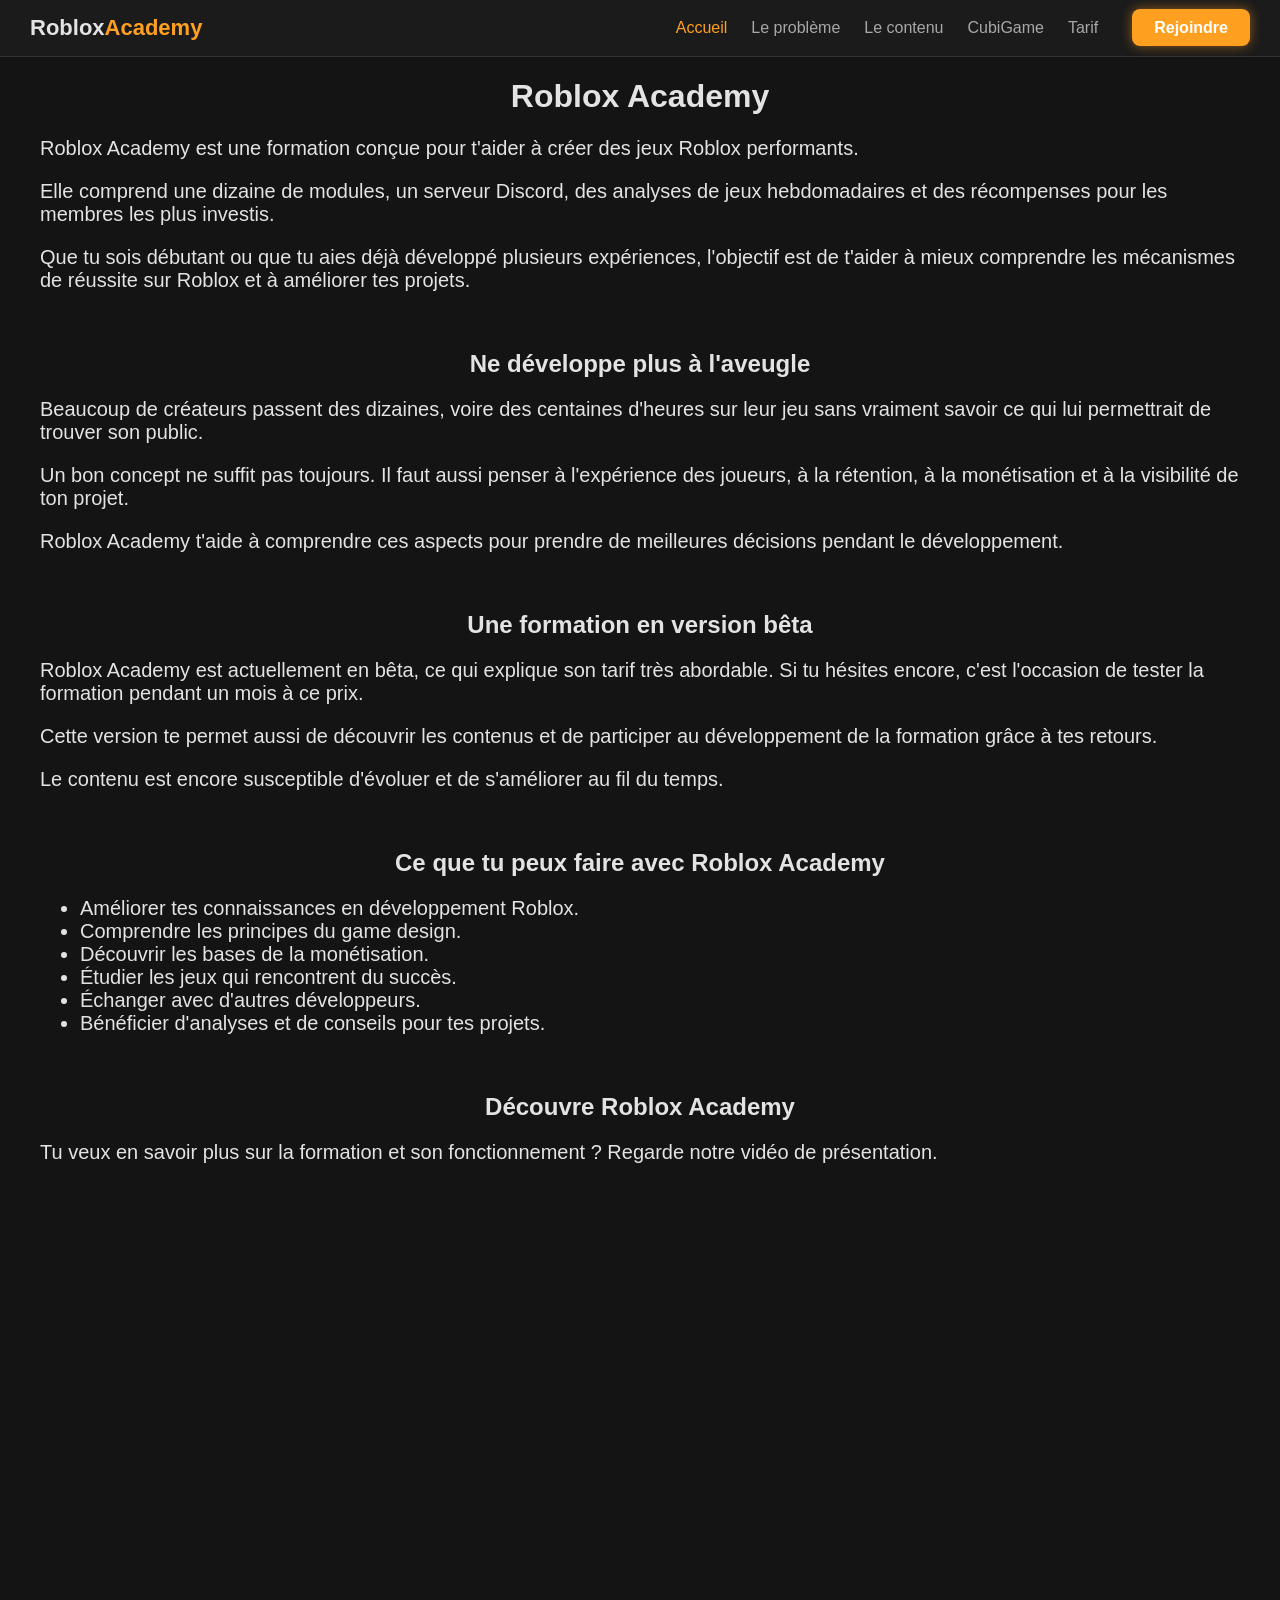
<file: RobloxAcademy/index.html>
<!DOCTYPE html>
<html lang="fr">
<head>
  <meta charset="utf-8">
  <meta name="viewport" content="width=device-width, initial-scale=1">
  <link rel="stylesheet" href="style.css">
  <title>Roblox Academy</title>
</head>
<body>
  <header class="navbar">
    <div class="navbar-inner">
      <a href="index.html" class="logo">Roblox<span>Academy</span></a>
      <nav>
        <a href="index.html" class="active">Accueil</a>
        <a href="problem.html">Le problème</a>
        <a href="contenu.html">Le contenu</a>
        <a href="cubigame.html">CubiGame</a>
        <a href="tarif.html">Tarif</a>
        <a href="https://www.bonzai.pro/cubi-gangggssss/shop/a548_8304/roblox-academy" class="rejoindre" target="_blank" rel="noopener">Rejoindre</a>
      </nav>
    </div>
  </header>

  <h1>Roblox Academy</h1>

  <p>Roblox Academy est une formation conçue pour t'aider à créer des jeux Roblox performants.</p>
  <p>Elle comprend une dizaine de modules, un serveur Discord, des analyses de jeux hebdomadaires et des récompenses pour les membres les plus investis.</p>
  <p>Que tu sois débutant ou que tu aies déjà développé plusieurs expériences, l'objectif est de t'aider à mieux comprendre les mécanismes de réussite sur Roblox et à améliorer tes projets.</p>

  <br/>

  <h2>Ne développe plus à l'aveugle</h2>
  <p>Beaucoup de créateurs passent des dizaines, voire des centaines d'heures sur leur jeu sans vraiment savoir ce qui lui permettrait de trouver son public.</p>
  <p>Un bon concept ne suffit pas toujours. Il faut aussi penser à l'expérience des joueurs, à la rétention, à la monétisation et à la visibilité de ton projet.</p>
  <p>Roblox Academy t'aide à comprendre ces aspects pour prendre de meilleures décisions pendant le développement.</p>

  <br/>

  <h2>Une formation en version bêta</h2>
  <p>Roblox Academy est actuellement en bêta, ce qui explique son tarif très abordable. Si tu hésites encore, c'est l'occasion de tester la formation pendant un mois à ce prix.</p>
  <p>Cette version te permet aussi de découvrir les contenus et de participer au développement de la formation grâce à tes retours.</p>
  <p>Le contenu est encore susceptible d'évoluer et de s'améliorer au fil du temps.</p>

  <br/>

  <h2>Ce que tu peux faire avec Roblox Academy</h2>
  <ul>
    <li>Améliorer tes connaissances en développement Roblox.</li>
    <li>Comprendre les principes du game design.</li>
    <li>Découvrir les bases de la monétisation.</li>
    <li>Étudier les jeux qui rencontrent du succès.</li>
    <li>Échanger avec d'autres développeurs.</li>
    <li>Bénéficier d'analyses et de conseils pour tes projets.</li>
  </ul>

  <br/>

  <h2>Découvre Roblox Academy</h2>
  <p>Tu veux en savoir plus sur la formation et son fonctionnement ? Regarde notre vidéo de présentation.</p>

  <iframe class="video" src="https://www.youtube.com/embed/pSjx_tDbdrU?si=dmgBU6yh7pRNhplI" title="Vidéo de présentation de Roblox Academy" frameborder="0" allow="accelerometer; autoplay; clipboard-write; encrypted-media; gyroscope; picture-in-picture; web-share" referrerpolicy="strict-origin-when-cross-origin" allowfullscreen></iframe>
</body>
</html>
</file>
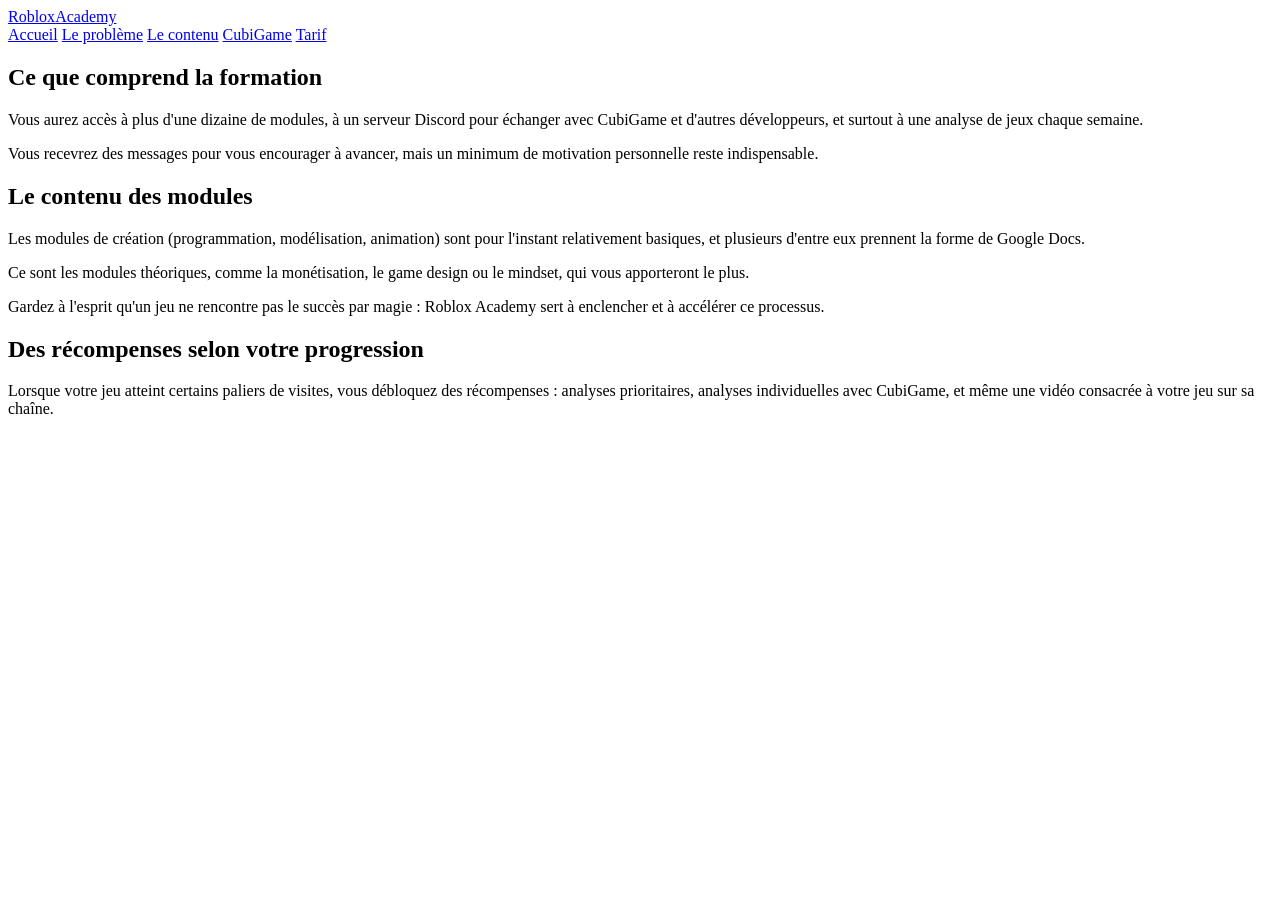
<file: formation.html>
<!DOCTYPE html>
<html lang="fr">
<head>
    <meta charset="utf-8">
    <meta name="viewport" content="width=device-width, initial-scale=1">
    <title>Roblox Academy</title>
</head>
<body>

    <header class="navbar">
        <div class="navbar-inner">
            <a href="index.html" class="logo">Roblox<span>Academy</span></a>
            <nav>
                <a href="index.html" class="active">Accueil</a>
                <a href="problem.html">Le problème</a>
                <a href="contenu.html">Le contenu</a>
                <a href="cubigame.html">CubiGame</a>
                <a href="tarif.html">Tarif</a>
            </nav>
        </div>
    </header>

    <h2>Ce que comprend la formation</h2>
    <p>Vous aurez accès à plus d'une dizaine de modules, à un serveur Discord pour échanger avec CubiGame et d'autres développeurs, et surtout à une analyse de jeux chaque semaine.</p>
    <p>Vous recevrez des messages pour vous encourager à avancer, mais un minimum de motivation personnelle reste indispensable.</p>

    <h2>Le contenu des modules</h2>
    <p>Les modules de création (programmation, modélisation, animation) sont pour l'instant relativement basiques, et plusieurs d'entre eux prennent la forme de Google Docs.</p>
    <p>Ce sont les modules théoriques, comme la monétisation, le game design ou le mindset, qui vous apporteront le plus.</p>
    <p>Gardez à l'esprit qu'un jeu ne rencontre pas le succès par magie : Roblox Academy sert à enclencher et à accélérer ce processus.</p>

    <h2>Des récompenses selon votre progression</h2>
    <p>Lorsque votre jeu atteint certains paliers de visites, vous débloquez des récompenses : analyses prioritaires, analyses individuelles avec CubiGame, et même une vidéo consacrée à votre jeu sur sa chaîne.</p>
</body>
</html>
</file>
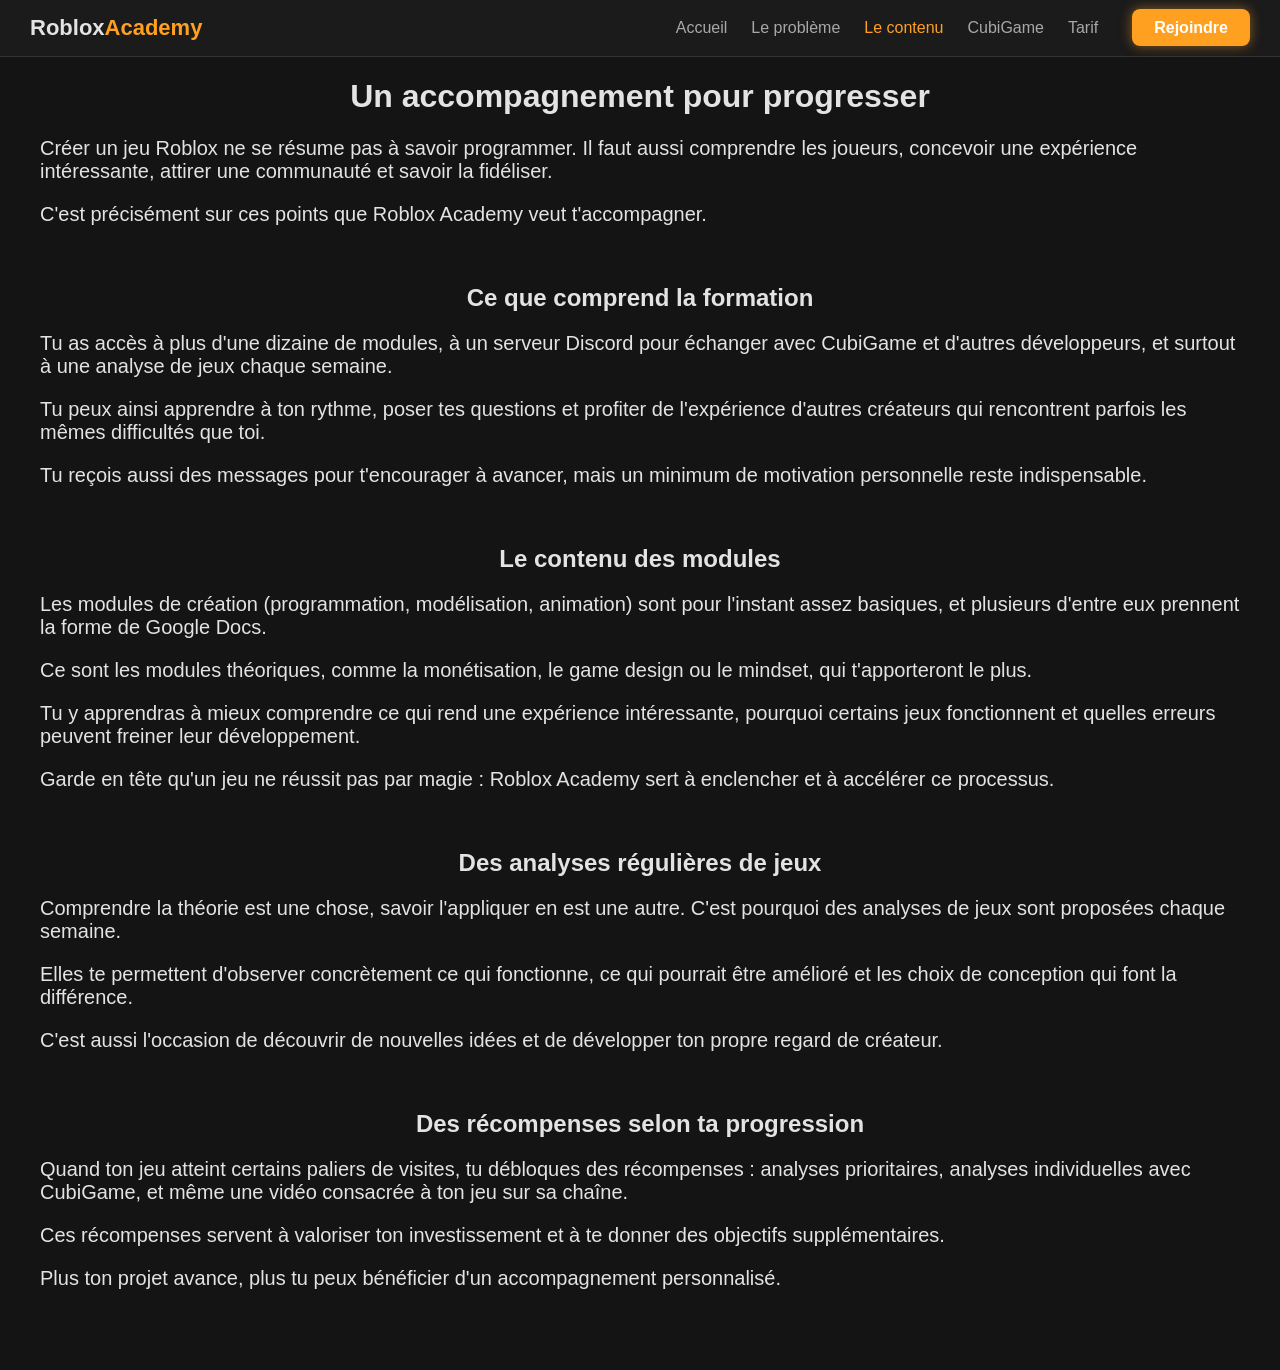
<file: RobloxAcademy/contenu.html>
<!DOCTYPE html>
<html lang="fr">
<head>
  <meta charset="utf-8">
  <meta name="viewport" content="width=device-width, initial-scale=1">
  <link rel="stylesheet" href="style.css">
  <title>Le contenu - Roblox Academy</title>
</head>
<body>
  <header class="navbar">
    <div class="navbar-inner">
      <a href="index.html" class="logo">Roblox<span>Academy</span></a>
      <nav>
        <a href="index.html">Accueil</a>
        <a href="problem.html">Le problème</a>
        <a href="contenu.html" class="active">Le contenu</a>
        <a href="cubigame.html">CubiGame</a>
        <a href="tarif.html">Tarif</a>
        <a href="https://www.bonzai.pro/cubi-gangggssss/shop/a548_8304/roblox-academy" class="rejoindre" target="_blank" rel="noopener">Rejoindre</a>
      </nav>
    </div>
  </header>

  <h1>Un accompagnement pour progresser</h1>
  <p>Créer un jeu Roblox ne se résume pas à savoir programmer. Il faut aussi comprendre les joueurs, concevoir une expérience intéressante, attirer une communauté et savoir la fidéliser.</p>
  <p>C'est précisément sur ces points que Roblox Academy veut t'accompagner.</p>

  <br/>

  <h2>Ce que comprend la formation</h2>
  <p>Tu as accès à plus d'une dizaine de modules, à un serveur Discord pour échanger avec CubiGame et d'autres développeurs, et surtout à une analyse de jeux chaque semaine.</p>
  <p>Tu peux ainsi apprendre à ton rythme, poser tes questions et profiter de l'expérience d'autres créateurs qui rencontrent parfois les mêmes difficultés que toi.</p>
  <p>Tu reçois aussi des messages pour t'encourager à avancer, mais un minimum de motivation personnelle reste indispensable.</p>

  <br/>

  <h2>Le contenu des modules</h2>
  <p>Les modules de création (programmation, modélisation, animation) sont pour l'instant assez basiques, et plusieurs d'entre eux prennent la forme de Google Docs.</p>
  <p>Ce sont les modules théoriques, comme la monétisation, le game design ou le mindset, qui t'apporteront le plus.</p>
  <p>Tu y apprendras à mieux comprendre ce qui rend une expérience intéressante, pourquoi certains jeux fonctionnent et quelles erreurs peuvent freiner leur développement.</p>
  <p>Garde en tête qu'un jeu ne réussit pas par magie : Roblox Academy sert à enclencher et à accélérer ce processus.</p>

  <br/>

  <h2>Des analyses régulières de jeux</h2>
  <p>Comprendre la théorie est une chose, savoir l'appliquer en est une autre. C'est pourquoi des analyses de jeux sont proposées chaque semaine.</p>
  <p>Elles te permettent d'observer concrètement ce qui fonctionne, ce qui pourrait être amélioré et les choix de conception qui font la différence.</p>
  <p>C'est aussi l'occasion de découvrir de nouvelles idées et de développer ton propre regard de créateur.</p>

  <br/>

  <h2>Des récompenses selon ta progression</h2>
  <p>Quand ton jeu atteint certains paliers de visites, tu débloques des récompenses : analyses prioritaires, analyses individuelles avec CubiGame, et même une vidéo consacrée à ton jeu sur sa chaîne.</p>
  <p>Ces récompenses servent à valoriser ton investissement et à te donner des objectifs supplémentaires.</p>
  <p>Plus ton projet avance, plus tu peux bénéficier d'un accompagnement personnalisé.</p>
</body>
</html>
</file>
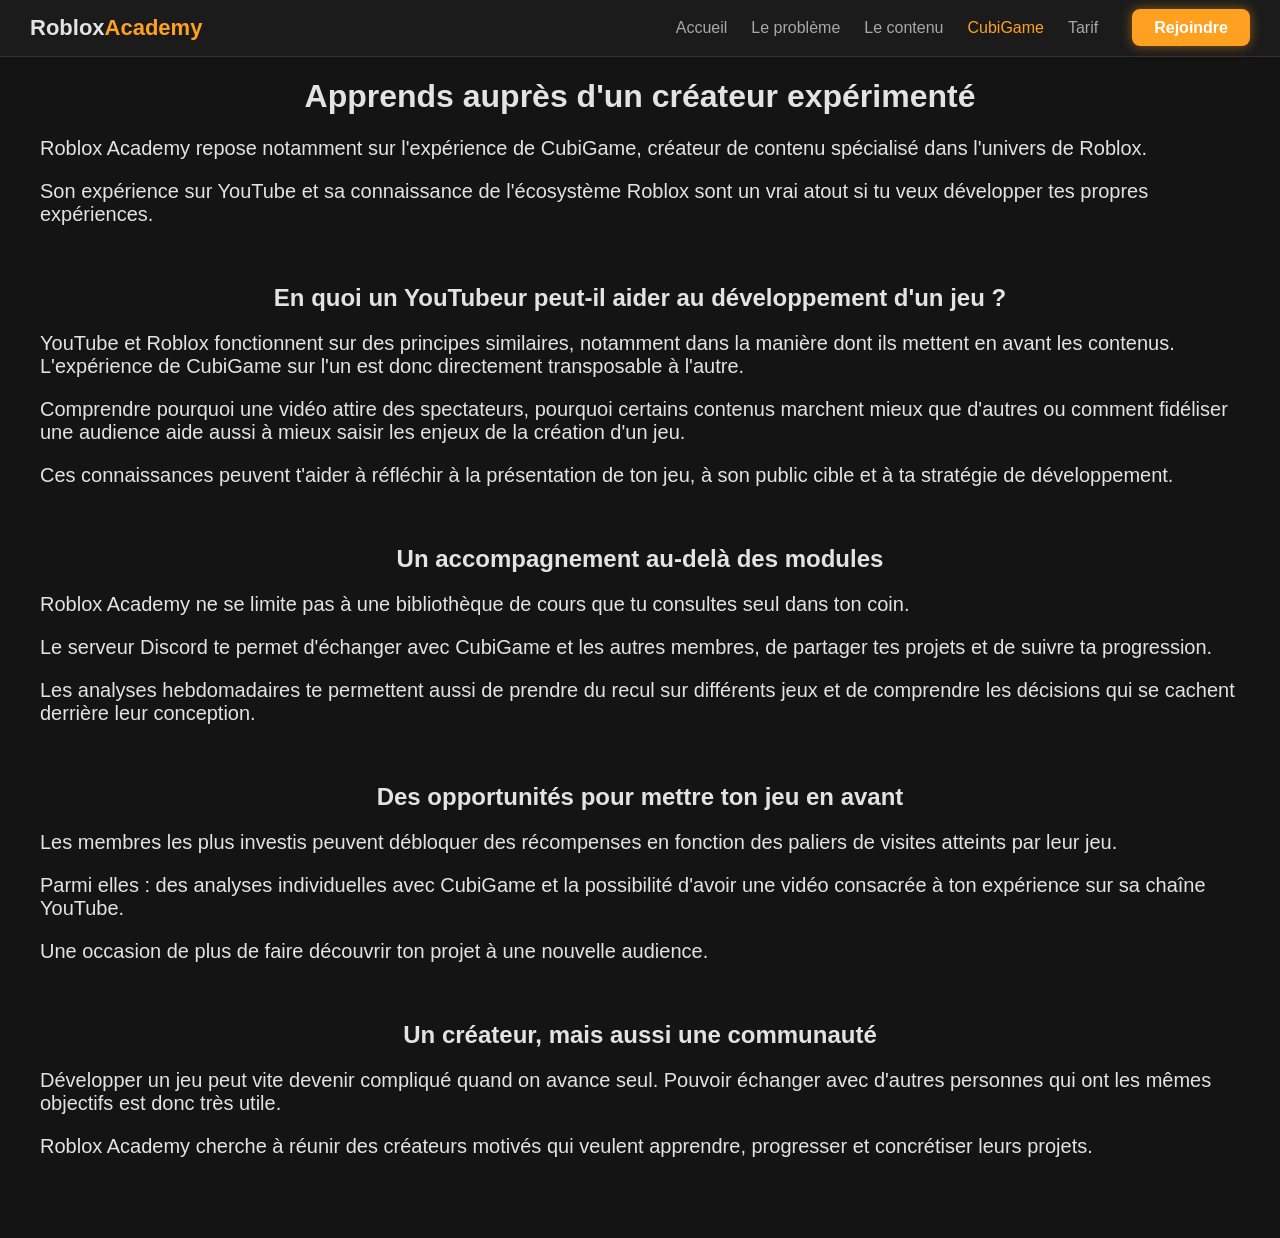
<file: RobloxAcademy/cubigame.html>
<!DOCTYPE html>
<html lang="fr">
<head>
  <meta charset="utf-8">
  <meta name="viewport" content="width=device-width, initial-scale=1">
  <link rel="stylesheet" href="style.css">
  <title>CubiGame - Roblox Academy</title>
</head>
<body>
  <header class="navbar">
    <div class="navbar-inner">
      <a href="index.html" class="logo">Roblox<span>Academy</span></a>
      <nav>
        <a href="index.html">Accueil</a>
        <a href="problem.html">Le problème</a>
        <a href="contenu.html">Le contenu</a>
        <a href="cubigame.html" class="active">CubiGame</a>
        <a href="tarif.html">Tarif</a>
        <a href="https://www.bonzai.pro/cubi-gangggssss/shop/a548_8304/roblox-academy" class="rejoindre" target="_blank" rel="noopener">Rejoindre</a>
      </nav>
    </div>
  </header>

  <h1>Apprends auprès d'un créateur expérimenté</h1>
  <p>Roblox Academy repose notamment sur l'expérience de CubiGame, créateur de contenu spécialisé dans l'univers de Roblox.</p>
  <p>Son expérience sur YouTube et sa connaissance de l'écosystème Roblox sont un vrai atout si tu veux développer tes propres expériences.</p>

  <br/>

  <h2>En quoi un YouTubeur peut-il aider au développement d'un jeu ?</h2>
  <p>YouTube et Roblox fonctionnent sur des principes similaires, notamment dans la manière dont ils mettent en avant les contenus. L'expérience de CubiGame sur l'un est donc directement transposable à l'autre.</p>
  <p>Comprendre pourquoi une vidéo attire des spectateurs, pourquoi certains contenus marchent mieux que d'autres ou comment fidéliser une audience aide aussi à mieux saisir les enjeux de la création d'un jeu.</p>
  <p>Ces connaissances peuvent t'aider à réfléchir à la présentation de ton jeu, à son public cible et à ta stratégie de développement.</p>

  <br/>

  <h2>Un accompagnement au-delà des modules</h2>
  <p>Roblox Academy ne se limite pas à une bibliothèque de cours que tu consultes seul dans ton coin.</p>
  <p>Le serveur Discord te permet d'échanger avec CubiGame et les autres membres, de partager tes projets et de suivre ta progression.</p>
  <p>Les analyses hebdomadaires te permettent aussi de prendre du recul sur différents jeux et de comprendre les décisions qui se cachent derrière leur conception.</p>

  <br/>

  <h2>Des opportunités pour mettre ton jeu en avant</h2>
  <p>Les membres les plus investis peuvent débloquer des récompenses en fonction des paliers de visites atteints par leur jeu.</p>
  <p>Parmi elles : des analyses individuelles avec CubiGame et la possibilité d'avoir une vidéo consacrée à ton expérience sur sa chaîne YouTube.</p>
  <p>Une occasion de plus de faire découvrir ton projet à une nouvelle audience.</p>

  <br/>

  <h2>Un créateur, mais aussi une communauté</h2>
  <p>Développer un jeu peut vite devenir compliqué quand on avance seul. Pouvoir échanger avec d'autres personnes qui ont les mêmes objectifs est donc très utile.</p>
  <p>Roblox Academy cherche à réunir des créateurs motivés qui veulent apprendre, progresser et concrétiser leurs projets.</p>
</body>
</html>
</file>
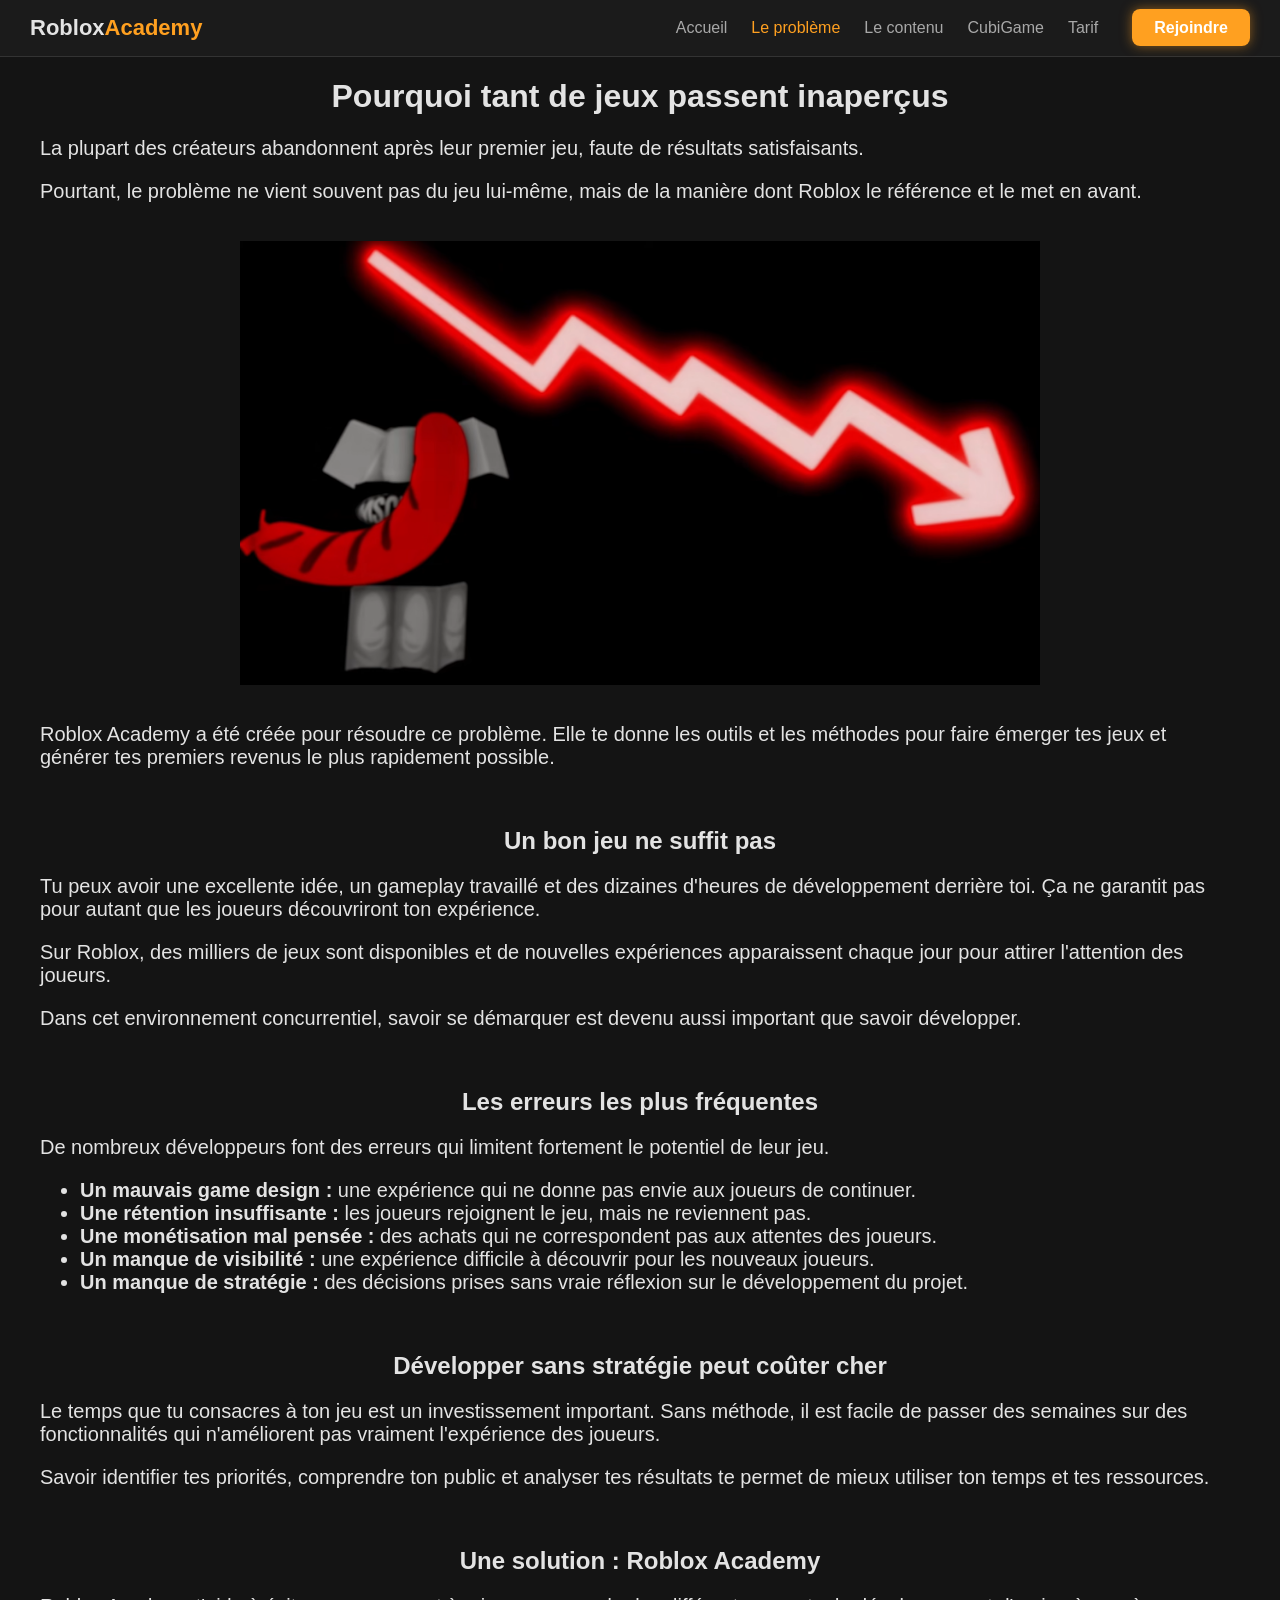
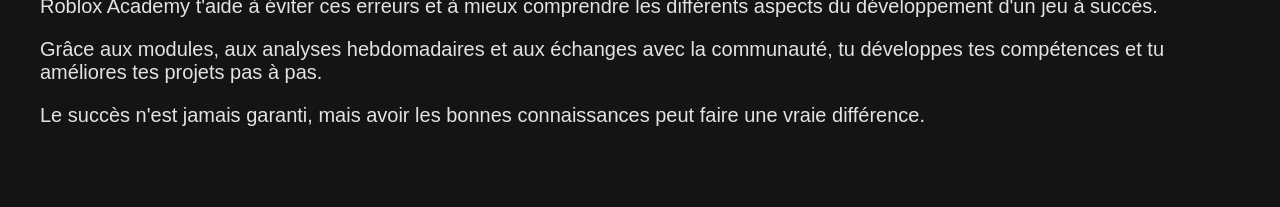
<file: RobloxAcademy/problem.html>
<!DOCTYPE html>
<html lang="fr">
<head>
  <meta charset="utf-8">
  <meta name="viewport" content="width=device-width, initial-scale=1">
  <link rel="stylesheet" href="style.css">
  <title>Le problème - Roblox Academy</title>
</head>
<body>
  <header class="navbar">
    <div class="navbar-inner">
      <a href="index.html" class="logo">Roblox<span>Academy</span></a>
      <nav>
        <a href="index.html">Accueil</a>
        <a href="problem.html" class="active">Le problème</a>
        <a href="contenu.html">Le contenu</a>
        <a href="cubigame.html">CubiGame</a>
        <a href="tarif.html">Tarif</a>
        <a href="https://www.bonzai.pro/cubi-gangggssss/shop/a548_8304/roblox-academy" class="rejoindre" target="_blank" rel="noopener">Rejoindre</a>
      </nav>
    </div>
  </header>

  <h1>Pourquoi tant de jeux passent inaperçus</h1>

  <p>La plupart des créateurs abandonnent après leur premier jeu, faute de résultats satisfaisants.</p>
  <p>Pourtant, le problème ne vient souvent pas du jeu lui-même, mais de la manière dont Roblox le référence et le met en avant.</p>

  <br/>

  <img class="image" src="img/unstonks.png" alt="Illustration du problème de visibilité des jeux Roblox">

  <br/>

  <p>Roblox Academy a été créée pour résoudre ce problème. Elle te donne les outils et les méthodes pour faire émerger tes jeux et générer tes premiers revenus le plus rapidement possible.</p>

  <br/>

  <h2>Un bon jeu ne suffit pas</h2>
  <p>Tu peux avoir une excellente idée, un gameplay travaillé et des dizaines d'heures de développement derrière toi. Ça ne garantit pas pour autant que les joueurs découvriront ton expérience.</p>
  <p>Sur Roblox, des milliers de jeux sont disponibles et de nouvelles expériences apparaissent chaque jour pour attirer l'attention des joueurs.</p>
  <p>Dans cet environnement concurrentiel, savoir se démarquer est devenu aussi important que savoir développer.</p>

  <br/>

  <h2>Les erreurs les plus fréquentes</h2>
  <p>De nombreux développeurs font des erreurs qui limitent fortement le potentiel de leur jeu.</p>
  <ul>
    <li><strong>Un mauvais game design :</strong> une expérience qui ne donne pas envie aux joueurs de continuer.</li>
    <li><strong>Une rétention insuffisante :</strong> les joueurs rejoignent le jeu, mais ne reviennent pas.</li>
    <li><strong>Une monétisation mal pensée :</strong> des achats qui ne correspondent pas aux attentes des joueurs.</li>
    <li><strong>Un manque de visibilité :</strong> une expérience difficile à découvrir pour les nouveaux joueurs.</li>
    <li><strong>Un manque de stratégie :</strong> des décisions prises sans vraie réflexion sur le développement du projet.</li>
  </ul>

  <br/>

  <h2>Développer sans stratégie peut coûter cher</h2>
  <p>Le temps que tu consacres à ton jeu est un investissement important. Sans méthode, il est facile de passer des semaines sur des fonctionnalités qui n'améliorent pas vraiment l'expérience des joueurs.</p>
  <p>Savoir identifier tes priorités, comprendre ton public et analyser tes résultats te permet de mieux utiliser ton temps et tes ressources.</p>

  <br/>

  <h2>Une solution : Roblox Academy</h2>
  <p>Roblox Academy t'aide à éviter ces erreurs et à mieux comprendre les différents aspects du développement d'un jeu à succès.</p>
  <p>Grâce aux modules, aux analyses hebdomadaires et aux échanges avec la communauté, tu développes tes compétences et tu améliores tes projets pas à pas.</p>
  <p>Le succès n'est jamais garanti, mais avoir les bonnes connaissances peut faire une vraie différence.</p>
</body>
</html>
</file>
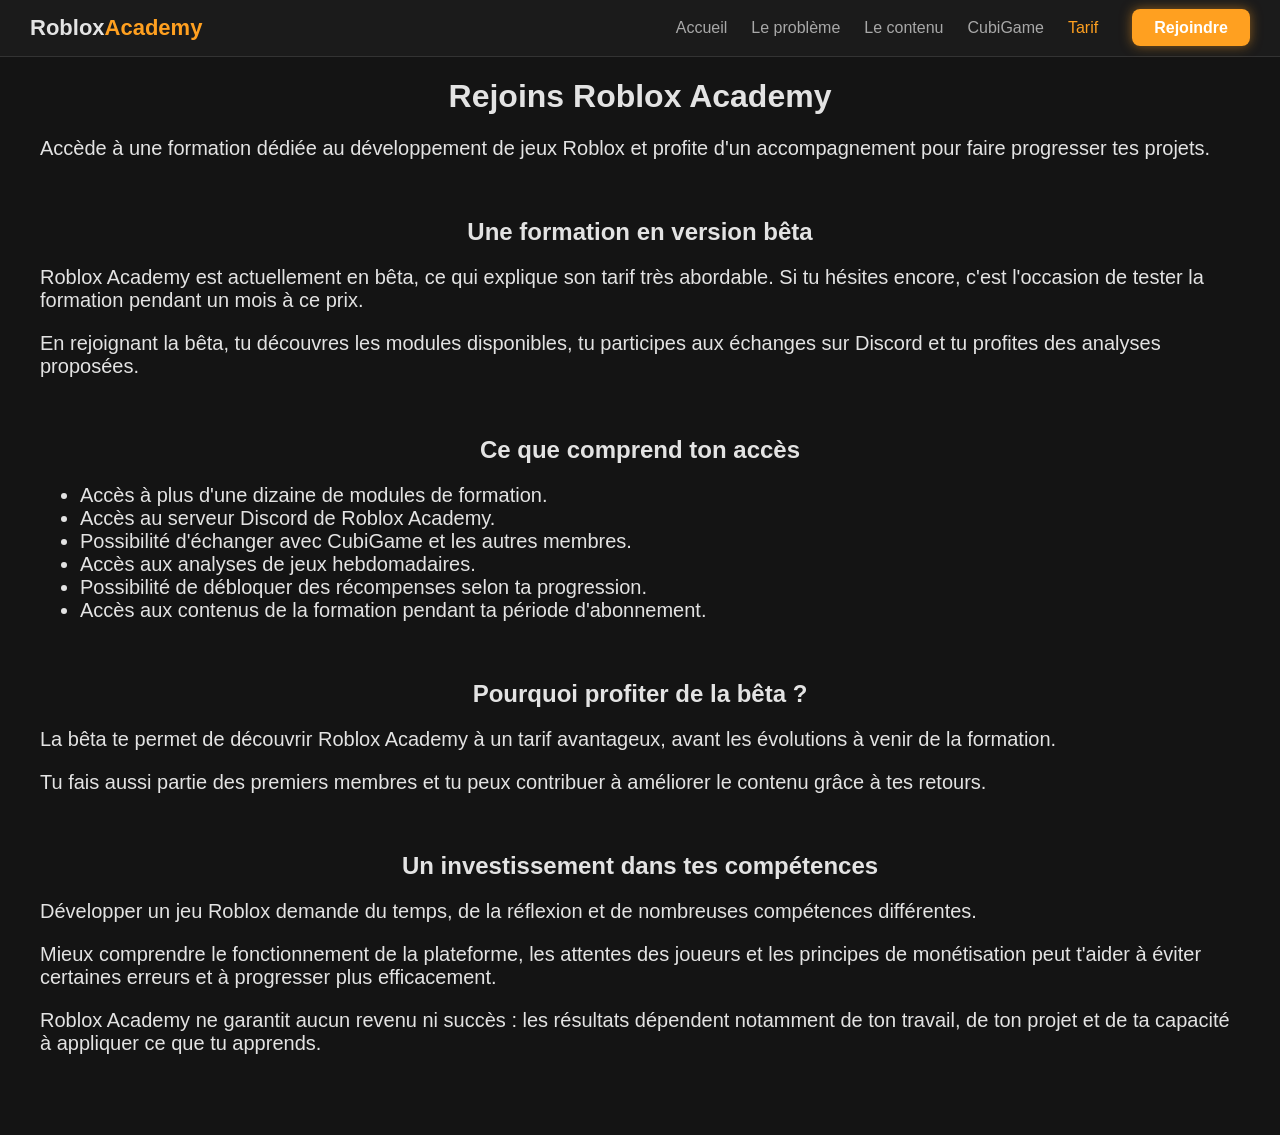
<file: RobloxAcademy/tarif.html>
<!DOCTYPE html>
<html lang="fr">
<head>
  <meta charset="utf-8">
  <meta name="viewport" content="width=device-width, initial-scale=1">
  <link rel="stylesheet" href="style.css">
  <title>Tarif - Roblox Academy</title>
</head>
<body>
  <header class="navbar">
    <div class="navbar-inner">
      <a href="index.html" class="logo">Roblox<span>Academy</span></a>
      <nav>
        <a href="index.html">Accueil</a>
        <a href="problem.html">Le problème</a>
        <a href="contenu.html">Le contenu</a>
        <a href="cubigame.html">CubiGame</a>
        <a href="tarif.html" class="active">Tarif</a>
        <a href="https://www.bonzai.pro/cubi-gangggssss/shop/a548_8304/roblox-academy" class="rejoindre" target="_blank" rel="noopener">Rejoindre</a>
      </nav>
    </div>
  </header>

  <h1>Rejoins Roblox Academy</h1>

  <p>Accède à une formation dédiée au développement de jeux Roblox et profite d'un accompagnement pour faire progresser tes projets.</p>

  <br/>

  <h2>Une formation en version bêta</h2>
  <p>Roblox Academy est actuellement en bêta, ce qui explique son tarif très abordable. Si tu hésites encore, c'est l'occasion de tester la formation pendant un mois à ce prix.</p>
  <p>En rejoignant la bêta, tu découvres les modules disponibles, tu participes aux échanges sur Discord et tu profites des analyses proposées.</p>

  <br/>

  <h2>Ce que comprend ton accès</h2>
  <ul>
    <li>Accès à plus d'une dizaine de modules de formation.</li>
    <li>Accès au serveur Discord de Roblox Academy.</li>
    <li>Possibilité d'échanger avec CubiGame et les autres membres.</li>
    <li>Accès aux analyses de jeux hebdomadaires.</li>
    <li>Possibilité de débloquer des récompenses selon ta progression.</li>
    <li>Accès aux contenus de la formation pendant ta période d'abonnement.</li>
  </ul>

  <br/>

  <h2>Pourquoi profiter de la bêta ?</h2>
  <p>La bêta te permet de découvrir Roblox Academy à un tarif avantageux, avant les évolutions à venir de la formation.</p>
  <p>Tu fais aussi partie des premiers membres et tu peux contribuer à améliorer le contenu grâce à tes retours.</p>

  <br/>

  <h2>Un investissement dans tes compétences</h2>
  <p>Développer un jeu Roblox demande du temps, de la réflexion et de nombreuses compétences différentes.</p>
  <p>Mieux comprendre le fonctionnement de la plateforme, les attentes des joueurs et les principes de monétisation peut t'aider à éviter certaines erreurs et à progresser plus efficacement.</p>
  <p>Roblox Academy ne garantit aucun revenu ni succès : les résultats dépendent notamment de ton travail, de ton projet et de ta capacité à appliquer ce que tu apprends.</p>
</body>
</html>
</file>
<file: RobloxAcademy/style.css>
body {
  background-color: #141414;
  margin: 0;
}

header {
  position: sticky;
  top: 0;
  background-color: #1b1b1b;
  border-bottom: 1px solid #333;
  padding: 15px 30px;
  display: flex;
  justify-content: space-between;
  align-items: center;
}

.navbar-inner {
  display: flex;
  justify-content: space-between;
  align-items: center;
  width: 100%;
}

.logo {
  font-family: Sans-Serif;
  font-size: 22px;
  font-weight: bold;
  color: #e3e3e3;
  text-decoration: none;
}

.logo span {
  color: #FFA020;
}

nav a {
  font-family: Sans-Serif;
  color: #a8a8a8;
  text-decoration: none;
  margin-left: 20px;
}

nav a:hover,
nav a.active {
  color: #FFA020;
}

h1, h2 {
  color: #e3e3e3;
  text-align: center;
  font-family: Sans-Serif;
}

p {
  color: #e3e3e3;
  font-family: Sans-Serif;
  font-size: 20px;
}

ul {
  color: #e3e3e3;
  font-family: Sans-Serif;
  font-size: 20px;
}

.video {
  display: block;
  width: 80%;
  max-width: 800px;
  aspect-ratio: 16 / 9;
  margin: 0 auto;
}

.image {
  display: block;
  width: 80%;
  max-width: 800px;
  height: auto;
  margin: 0 auto;
}

body > :not(header) {
  margin-left: 40px;
  margin-right: 40px;
}

body {
  padding-bottom: 60px;
}

nav a.rejoindre {
  background-color: #FFA020;
  color: #ffffff;
  font-weight: bold;
  padding: 10px 22px;
  border-radius: 8px;
  margin-left: 30px;
  box-shadow: 0 0 12px rgba(255, 160, 32, 0.5);
}

nav a.rejoindre:hover {
  background-color: #e88a00;
  color: #ffffff;
}
</file>
